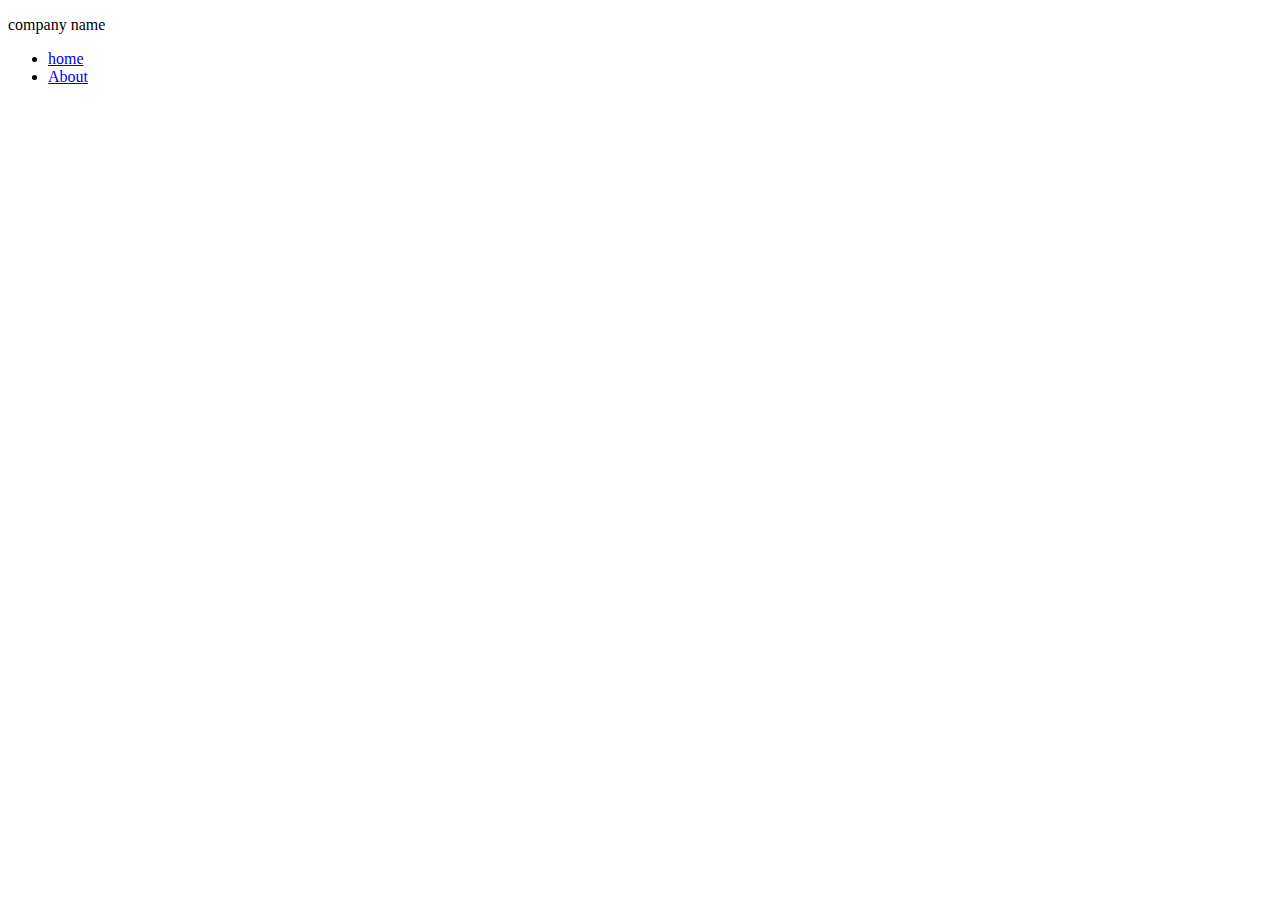
<file: about.html>
<!DOCTYPE html>
<html lang="en">
<head>
    <meta charset="UTF-8">
    <meta name="viewport" content="width=device-width, initial-scale=1.0">
    <title>Document</title>
</head>
<body>
    <header>
        <p>company name</p>
        <ul>
            <li><a href="home.html" target="_blank">home</
                a></li>
                <li><a href="about.html">About</a></li>
        </ul>
    </header>
</body>
</html>
</file>
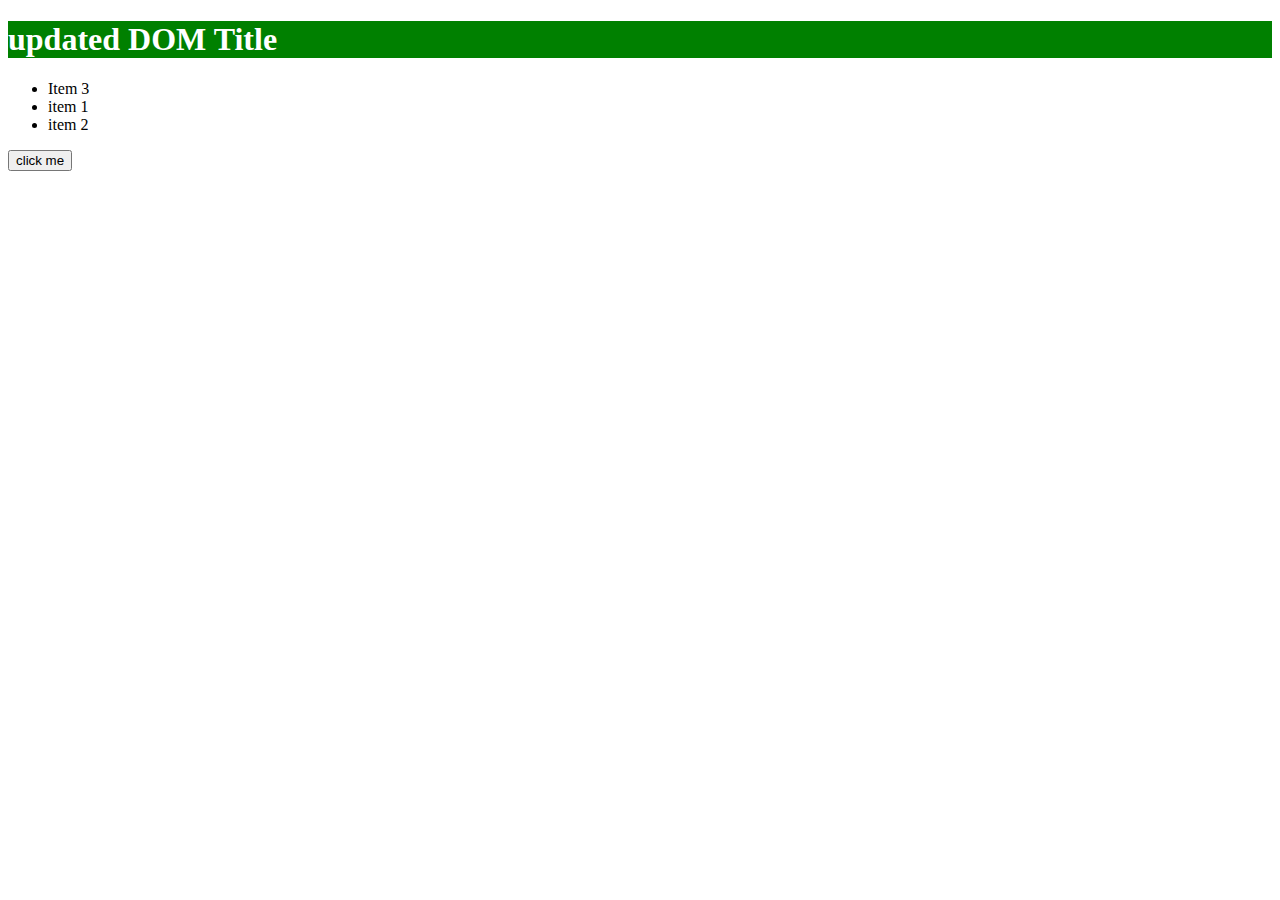
<file: dom.html>
<!DOCTYPE html>
<html lang="en">
<head>
    <meta charset="UTF-8">
    <meta name="viewport" content="width=device-width, initial-scale=1.0">
    <title>DOM</title>
</head>
<body>
    <h1 id="title">DOM Manipulation</h1>
    <p class="description"></p>
    <ul id="list">
        <li>item 1</li>
        <li>item 2</li>
    </ul>

    <button id="btn">click me</button>
    <script src="dom.js"></script>
</body>
</html>
</file>
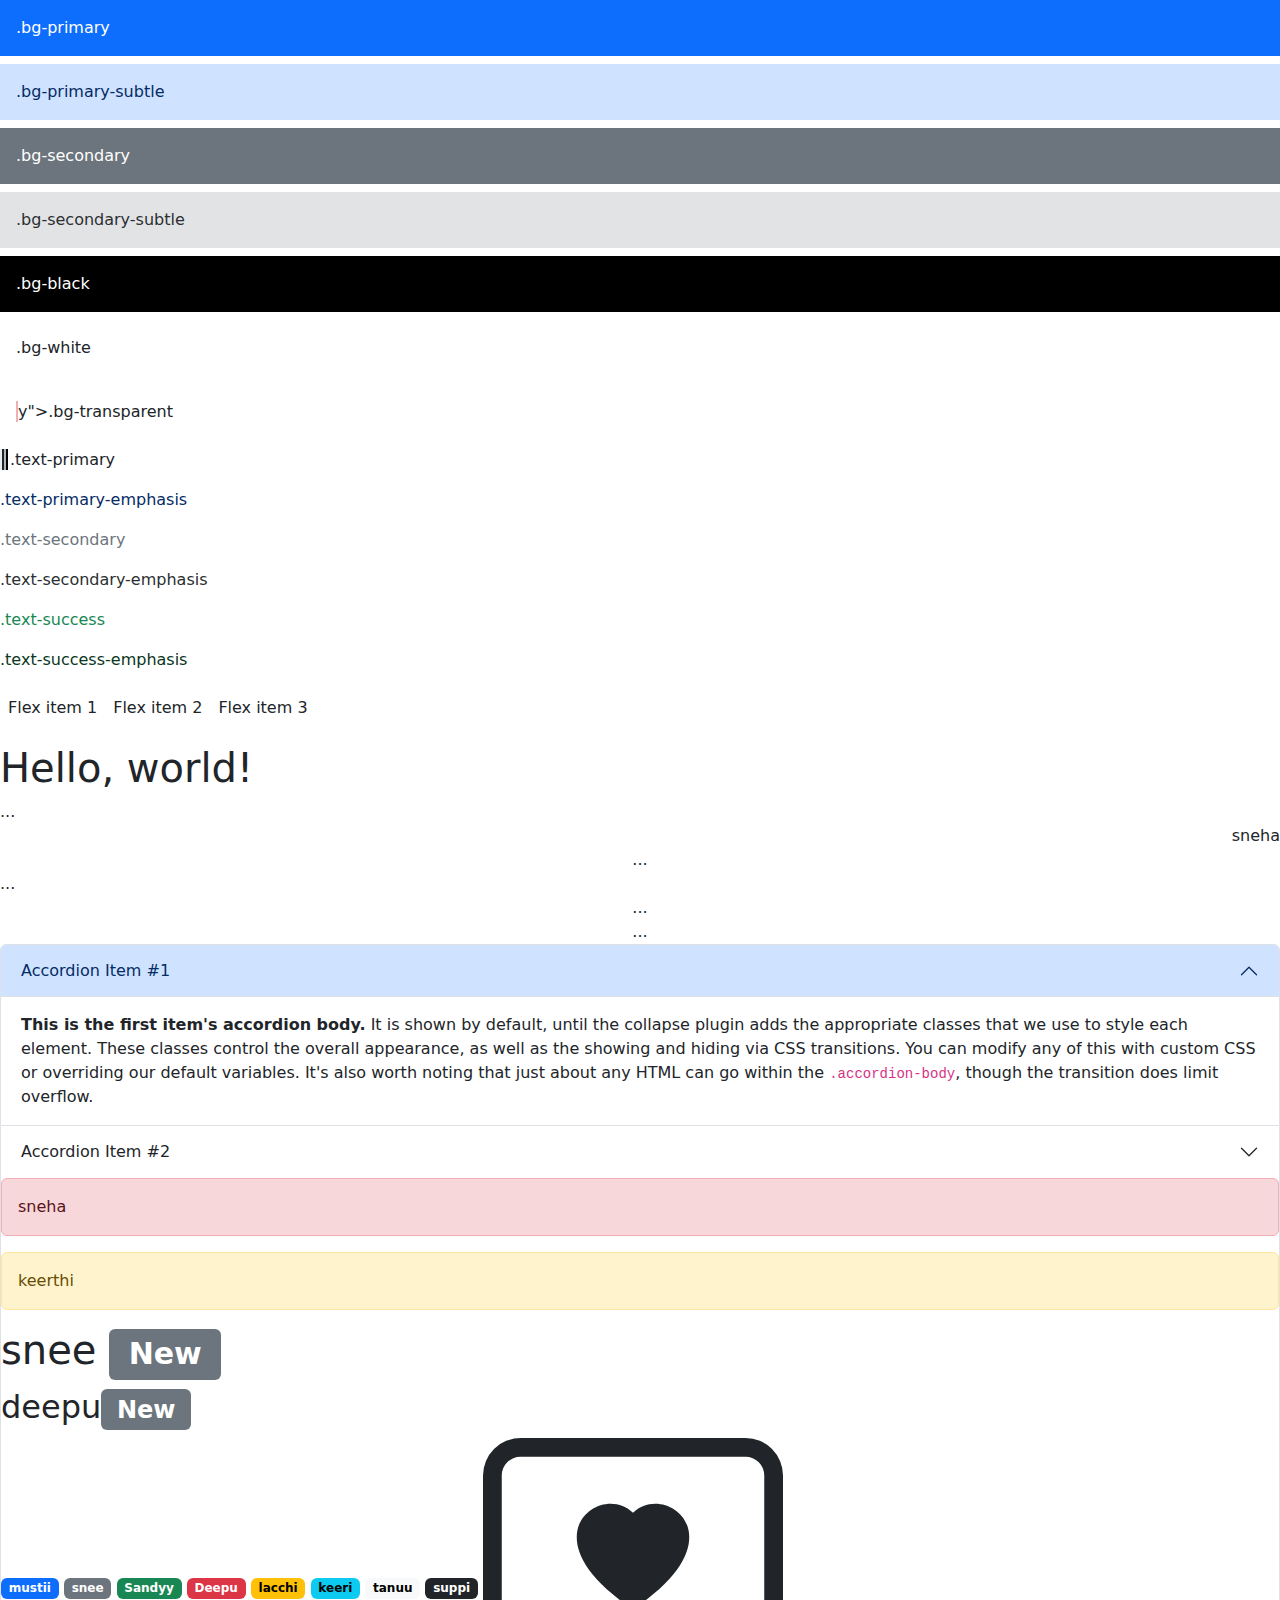
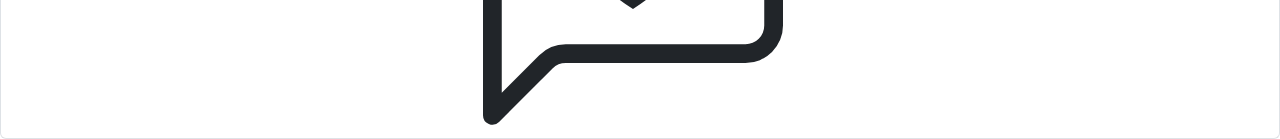
<file: index2.html>
<!doctype html>
<html lang="en">
  <head>
    <meta charset="utf-8">
    <meta name="viewport" content="width=device-width, initial-scale=1">
    <title>Bootstrap demo</title>
    <link href="https://cdn.jsdelivr.net/npm/bootstrap@5.3.3/dist/css/bootstrap.min.css" rel="stylesheet" integrity="sha384-QWTKZyjpPEjISv5WaRU9OFeRpok6YctnYmDr5pNlyT2bRjXh0JMhjY6hW+ALEwIH" crossorigin="anonymous">
  </head>
  <body>
    <div class="p-3 mb-2 bg-primary text-white">.bg-primary</div>
    <div class="p-3 mb-2 bg-primary-subtle text-primary-emphasis">.bg-primary-subtle</div>
    <div class="p-3 mb-2 bg-secondary text-white">.bg-secondary</div>
    <div class="p-3 mb-2 bg-secondary-subtle text-secondary-emphasis">.bg-secondary-subtle</div>
<div class="p-3 mb-2 bg-black text-white">.bg-black</div>
<div class="p-3 mb-2 bg-white text-dark">.bg-white</div>
<div class="p-3 mb-2 bg-transparent text-bod<span class="border border-danger"></span>
    <span class="border border-danger-subtle"></span>y">.bg-transparent</div>
<span class="border border-light-subtle"></span>
<span class="border border-dark"></span>
<span class="border border-dark-subtle"></span>
<span class="border border-black"></span>
<span class="border border-white"></span
    <p class="text-primary">.text-primary</p>
<p class="text-primary-emphasis">.text-primary-emphasis</p>
<p class="text-secondary">.text-secondary</p>
<p class="text-secondary-emphasis">.text-secondary-emphasis</p>
<p class="text-success">.text-success</p>
<p class="text-success-emphasis">.text-success-emphasis</p>

<div class="d-flex flex-row mb-3">
    <div class="p-2">Flex item 1</div>
    <div class="p-2">Flex item 2</div>
    <div class="p-2">Flex item 3</div>
  </div>

    <h1>Hello, world!</h1><div class="d-flex justify-content-start">...</div>
<div class="d-flex justify-content-end">sneha</div>
<div class="d-flex justify-content-center">...</div>
<div class="d-flex justify-content-between">...</div>
<div class="d-flex justify-content-around">...</div>
<div class="d-flex justify-content-evenly">...</div><div class="accordion" id="accordionExample">
    <div class="accordion-item">
      <h2 class="accordion-header">
        <button class="accordion-button" type="button" data-bs-toggle="collapse" data-bs-target="#collapseOne" aria-expanded="true" aria-controls="collapseOne">
          Accordion Item #1
        </button>
      </h2>
      <div id="collapseOne" class="accordion-collapse collapse show" data-bs-parent="#accordionExample">
        <div class="accordion-body">
          <strong>This is the first item's accordion body.</strong> It is shown by default, until the collapse plugin adds the appropriate classes that we use to style each element. These classes control the overall appearance, as well as the showing and hiding via CSS transitions. You can modify any of this with custom CSS or overriding our default variables. It's also worth noting that just about any HTML can go within the <code>.accordion-body</code>, though the transition does limit overflow.
        </div>
      </div>
    </div>
    <div class="accordion-item">
      <h2 class="accordion-header">
        <button class="accordion-button collapsed" type="button" data-bs-toggle="collapse" data-bs-target="#collapseTwo" aria-expanded="false" aria-controls="collapseTwo">
          Accordion Item #2
        </button>
      </h2>
      <div class="alert alert-danger" role="alert">
        sneha
      </div>
      <div class="alert alert-warning" role="alert">
        keerthi
      </div>
      <h1>snee <span class="badge text-bg-secondary">New</span></h1>
      <h2>deepu<span class="badge text-bg-secondary">New</span></h2><span class="badge text-bg-primary">mustii</span>
      <span class="badge text-bg-secondary">snee</span>
      <span class="badge text-bg-success">Sandyy</span>
      <span class="badge text-bg-danger">Deepu</span>
      <span class="badge text-bg-warning">lacchi</span>
      <span class="badge text-bg-info">keeri</span>
      <span class="badge text-bg-light">tanuu</span>
      <span class="badge text-bg-dark">suppi</span> <svg xmlns="http://www.w3.org/2000/svg" width="300" height="300" fill="currentColor" class="bi bi-chat-left-heart" viewBox="0 0 16 16">
        <path d="M14 1a1 1 0 0 1 1 1v8a1 1 0 0 1-1 1H4.414A2 2 0 0 0 3 11.586l-2 2V2a1 1 0 0 1 1-1zM2 0a2 2 0 0 0-2 2v12.793a.5.5 0 0 0 .854.353l2.853-2.853A1 1 0 0 1 4.414 12H14a2 2 0 0 0 2-2V2a2 2 0 0 0-2-2z"/>
        <path d="M8 3.993c1.664-1.711 5.825 1.283 0 5.132-5.825-3.85-1.664-6.843 0-5.132"/>
      </svg>

  </body>
</html>
</file>
